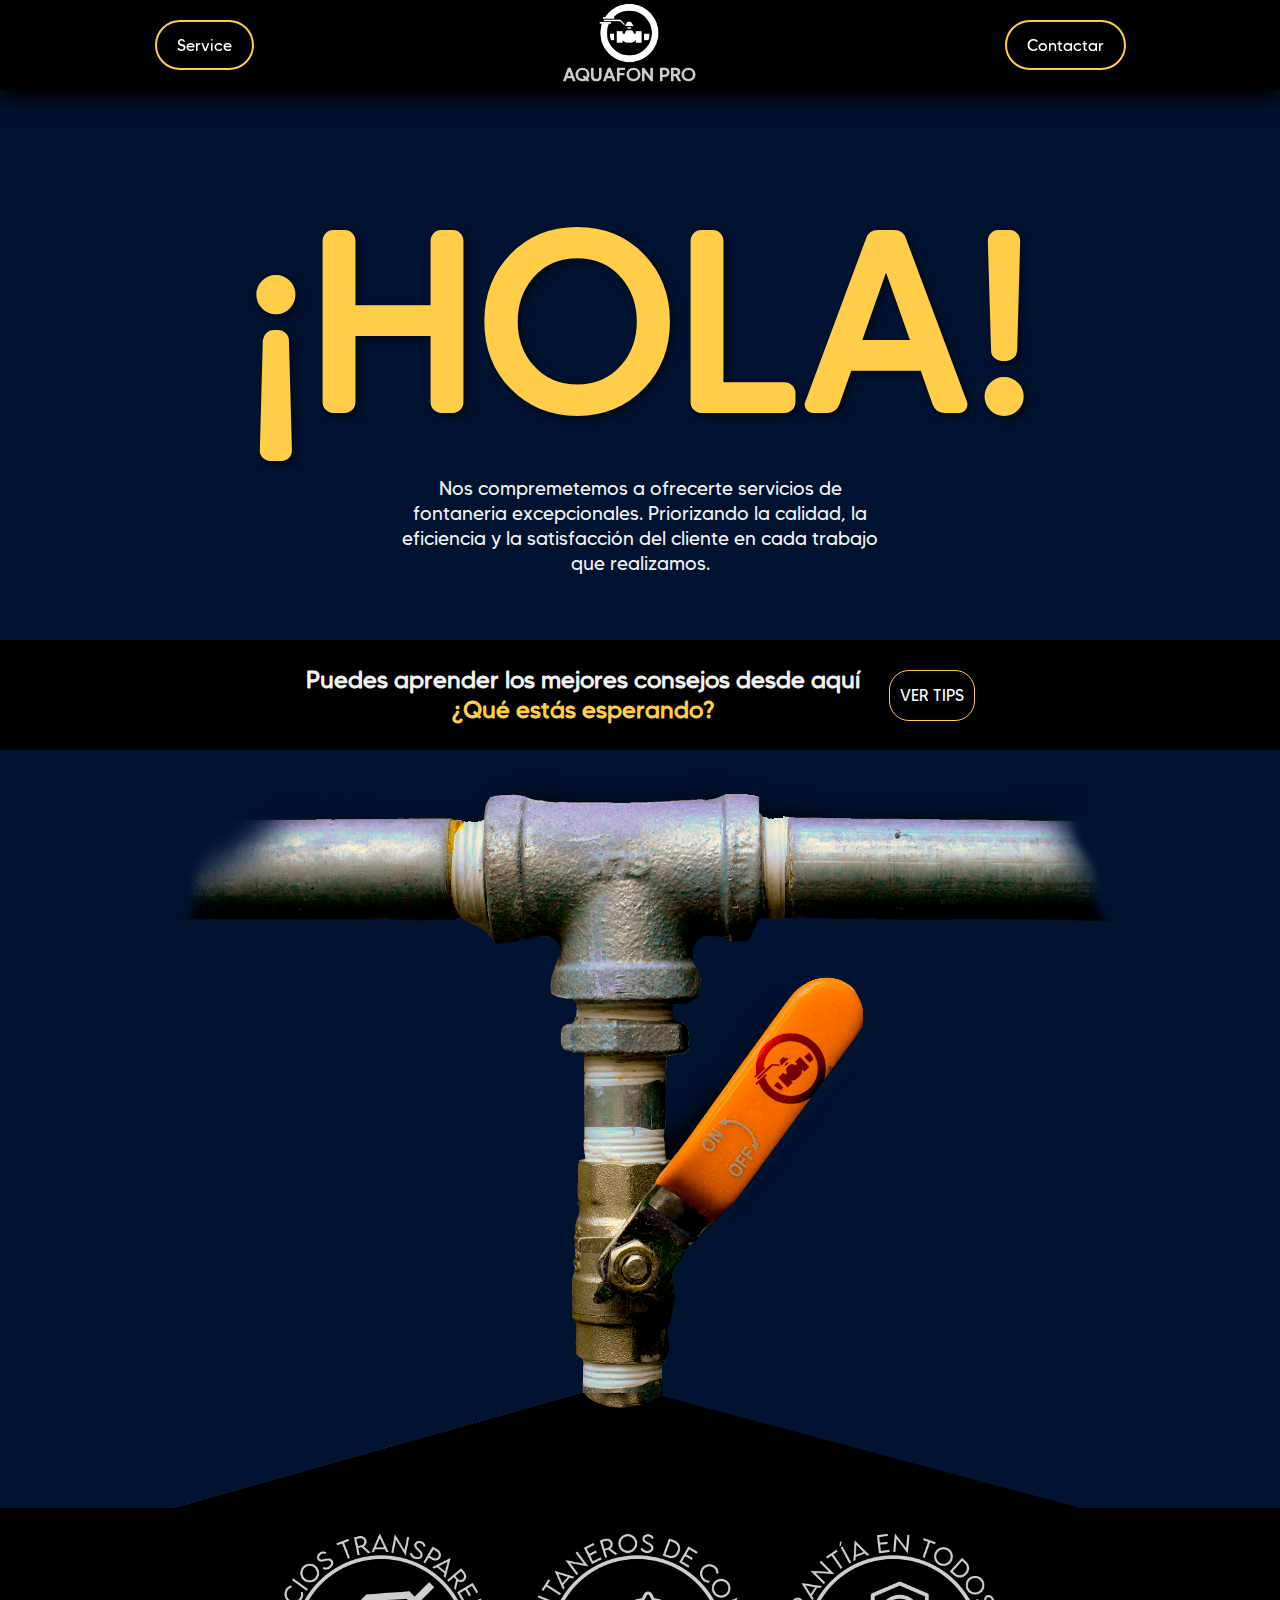
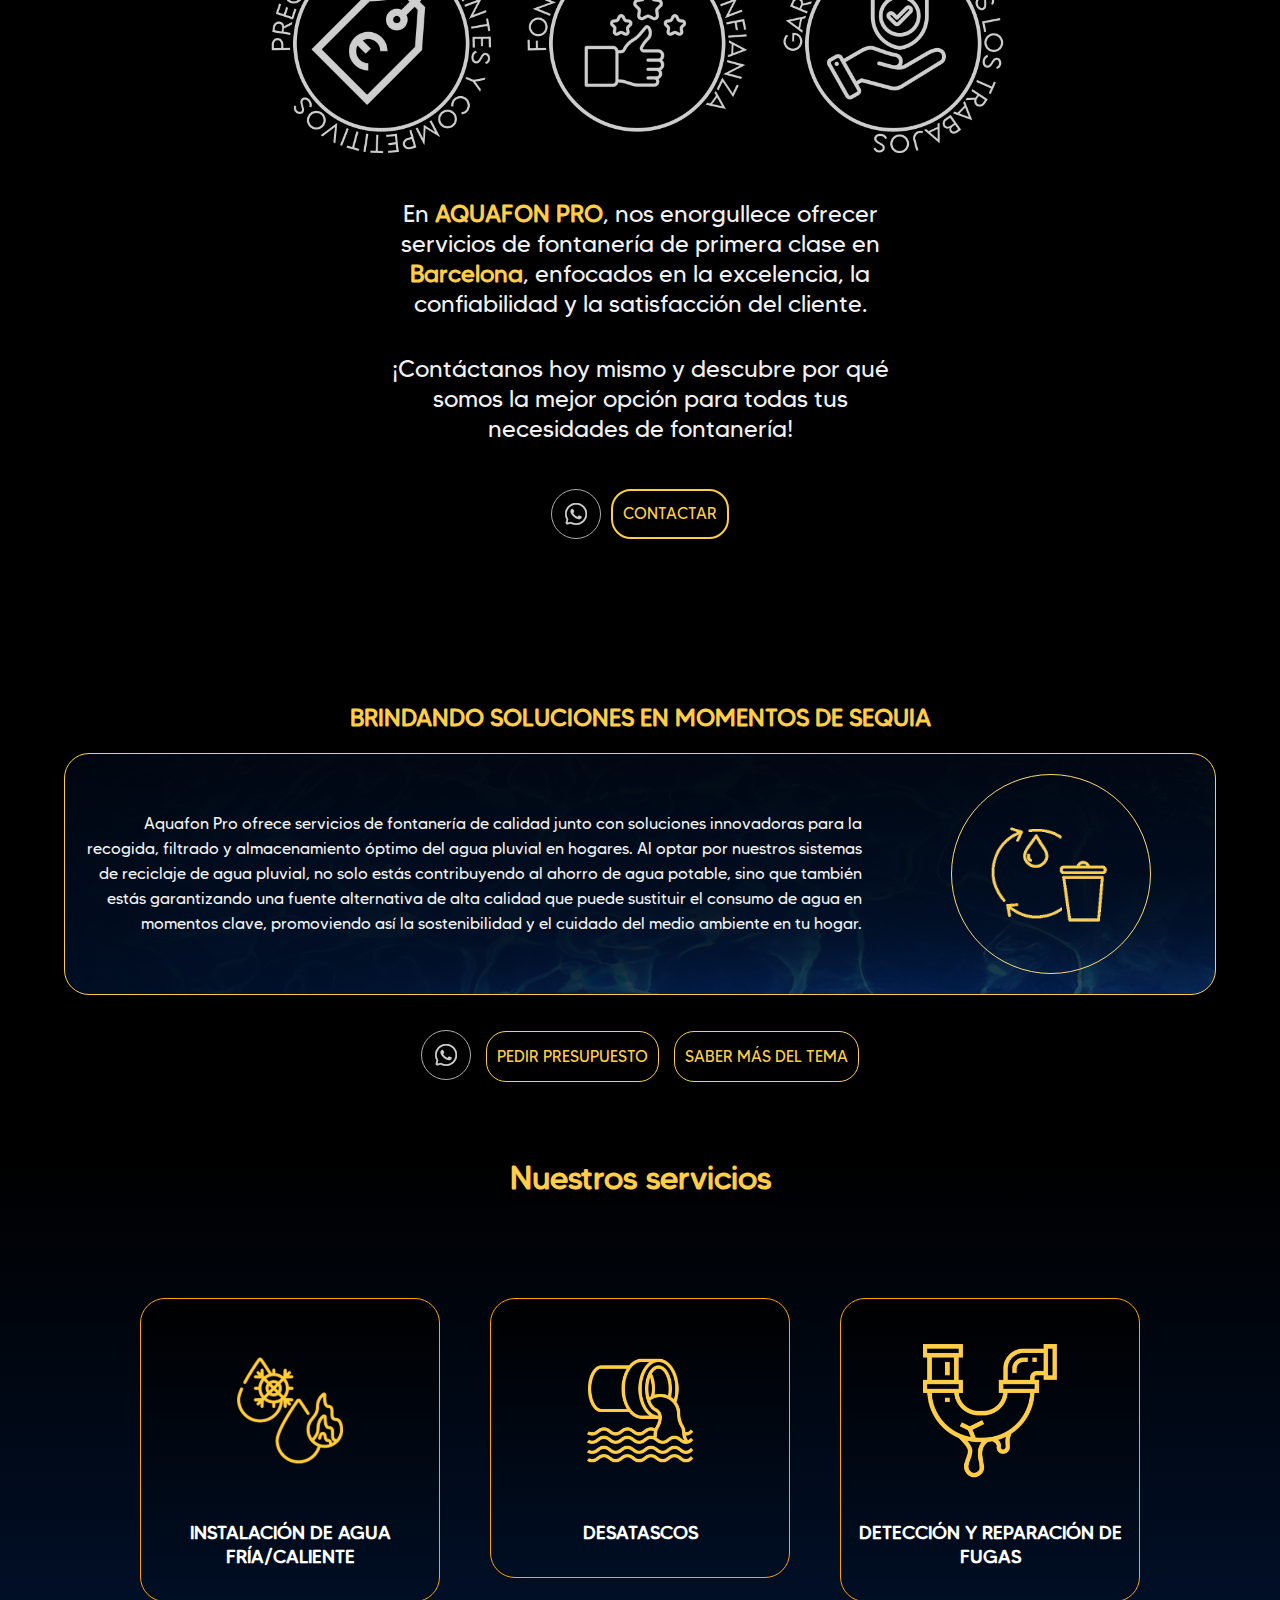
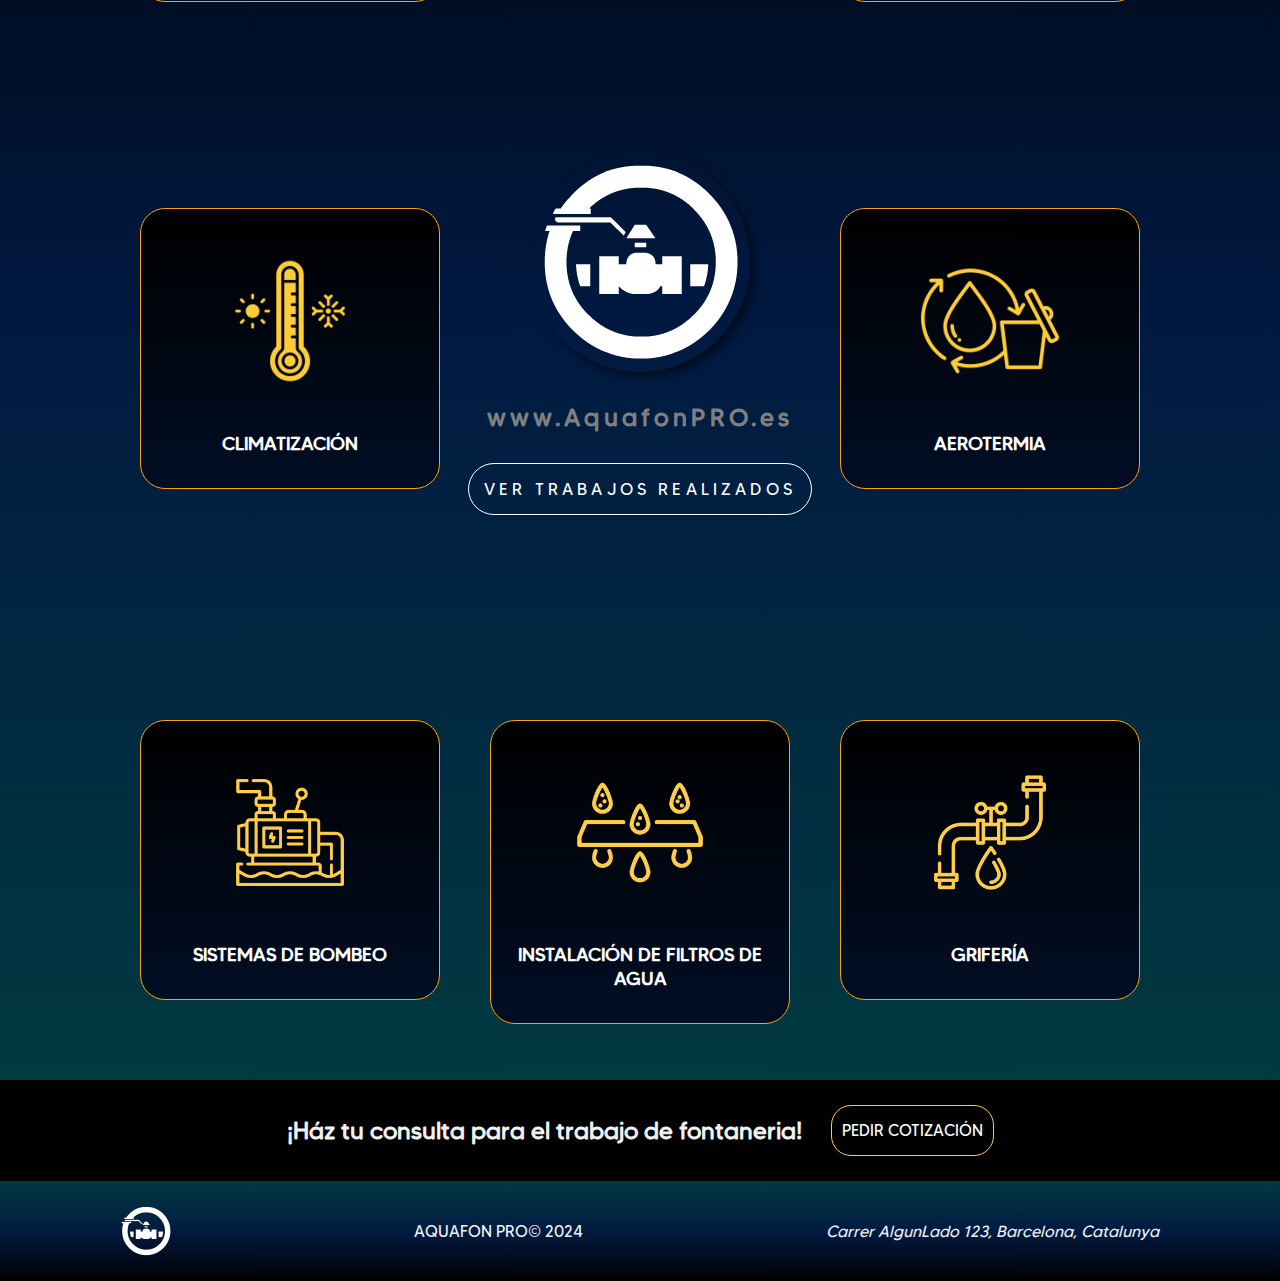
<file: index.html>
<!DOCTYPE html>
<html lang="es">
<head>
    <!--Aqui van los metadatos de posicionamiento de palabras claves para la web [INVESTIGAR MAS ACERCA DE COMO FUNCIONA ESTA ETIQUETA]-->
    <meta name="keywords" content="fontaneria, trabajo con agua">
    <!--Aqui colocaremos una descripcion de 150 caracteres que es la que aparecera junto al navegador mostrando de que trata nuestro sitio-->
    <meta name="descripcion" content="En Aquafon PRO ofrecemos un servicio de fontaneria excepcional. Fontaneria para el hogar - Fontaneria Especializada - Problemas con Agua">
    <meta charset="UTF-8">
    <meta name="viewport" content="width=device-width, initial-scale=1.0">
    <meta content="author" name="Lucas Rocoiers">
    <!--Hoja de estilo CSS-->
    <link href="estilo.css" rel="stylesheet" type="text/css">
    <!--Icono miniautura de web-->
    <link rel="icon" href="imagenes/icon-mini-aquafonpro-fontaneria.png">
    <title>AquafonPRO - Home </title>
</head>
<body>
    <!--Encabezado de la web-->
    <header>
        <div id="menuPrincipial">
            <div class="menuIcon">
                <nav>
                  <ul>
                      <li> <a href="service.html">Service</a></li>
                  </ul>
                </nav>
              </div>
            <div class="menuIcon">
                <img src="imagenes/icon-[200px]-AquafonPRO-White.png" alt="Logo Aquafon PRO blanco PNG - Fontaneria" style="height: 60px; width: 60px;">
                <h3>AQUAFON PRO</h3>
            </div>
            <div class="menuIcon">
              <nav>
                <ul>
                    <li> <a href="https://api.whatsapp.com/send?phone=34623449895">Contactar</a></li>
                </ul>
              </nav>
            </div>
        </div>
    </header>
    <!--Portada principal-->
    <main>
        <div class="contenedor1-Hola">
            <h1>¡HOLA!</h1>
            <p>Nos compremetemos a ofrecerte servicios de fontaneria excepcionales. Priorizando la calidad, la eficiencia y la satisfacción del cliente en cada trabajo que realizamos.</p>
            <!--Importacion de imagen PNG de tuberia de fontanero. Estableciendo estilo responsive -->
        </div>
        <div class="botonDeConsejos">
            <div class="contactoForm">
                <div class="contenedorForm">
                    <h2>Puedes aprender los mejores consejos desde aquí <strong style="color: #ffcd48;"><br>¿Qué estás esperando?</strong></h2>
                    <button><a href="tipsPage.html" style="text-decoration: none;color: #ffffff;">VER TIPS</a></button>
                </div>
            </div>
        </div>
    </main>
    <!--IMGEN DE CAÑO DE FONTANERIA-->
    <img src="imagenes/img-fontaneria-cañoDeAgua-AquafonPRO[1920x1955].png" alt="Tuberia de agua, fontaneria. Llave de paso Aquafon PRO - PNG" style="max-width: 100%; height: auto; display: block; margin: 0 auto;" class="imgTuberia">
  
    <!--CALIDAD DE SERVICIOS-->
    <div class="contenedor2-CalidadServicio">
        <div class="imagenesdeServicio">
            <img src="imagenes/icon- Servicio - PreciosTRansparentes.png" alt="Imagen de calidad de servicio, precios transparentes en trabajo de fontaneria" class="imagenCalidad"> 
            <img src="imagenes/icon-Servicio - Fontaneros de confianza.png" alt="Imagen de calidad de servicio, fontanero de confianza. "class="imagenCalida">
            <img src="imagenes/icon-Servicio - Garantia en todos los trabajos.png" alt="Imagen de garantia en todos los trabajos de fontaneria."class="imagenCalidad">
        </div>
        <p class="texto-sticky">En <strong style="color:#ffcd48;">AQUAFON PRO</strong>, nos enorgullece ofrecer servicios de fontanería de primera clase en  <strong style="color:#ffcd48;">Barcelona</strong>, enfocados en la excelencia, la confiabilidad y la satisfacción del cliente.</p>
        <p class="texto-sticky">¡Contáctanos hoy mismo y descubre por qué somos la mejor opción para todas tus necesidades de fontanería!</p>
        <div class="box-botonWhatsapp">
            <a href="https://api.whatsapp.com/send?phone=34623449895"> <img class="boton" src="imagenes/Icon-Whatsapp.png" alt="whatsapp icono"></a>
            <a href="https://api.whatsapp.com/send?phone=34623449895"><button class="boton">CONTACTAR</button></a>
        </div>    
    </div>
    <!--CATEGORIAS DE SERVICIOS-->
<section>
    <div class="contenedorAguasPluvial">
        <h2>BRINDANDO SOLUCIONES EN MOMENTOS DE SEQUIA</h2>
        <div class="descripcionServiceAguasPluvial">
            <p>Aquafon Pro ofrece servicios de fontanería de calidad junto con soluciones innovadoras para la recogida, filtrado y almacenamiento óptimo del agua pluvial en hogares. Al optar por nuestros sistemas de reciclaje de agua pluvial, no solo estás contribuyendo al ahorro de agua potable, sino que también estás garantizando una fuente alternativa de alta calidad que puede sustituir el consumo de agua en momentos clave, promoviendo así la sostenibilidad y el cuidado del medio ambiente en tu hogar.</p>
            <img src="/imagenes/[GIF]-CubetaFluvialReciclaje.gif" alt="imagen en movimiento de servicio de aguas pluviales" class="imgAguaPluvial">
        </div>    
        <div class="contenBotonAguasPluvial">
             <a href="#"><img src="/imagenes/Icon-Whatsapp.png" alt="icono de whatsapp"></a>
             <button>PEDIR PRESUPUESTO</button>
             <a href="#"><button>SABER MÁS DEL TEMA</button></a>
        </div>
    </div>    
</section>

<section class="section-service">
    <h1 class="titulo-Service">Nuestros servicios</h1>
    <div class="container">
        <!--CARTA 1-->
        <div class="card">
            <div class="box box1">
                <div class="content">
                    <img src="imagenes/icon-frio y calor.png" alt="INSTALACIÓN DE AGUA FRÍA/CALIENTE">
                    <h3>INSTALACIÓN DE AGUA FRÍA/CALIENTE</h3>
                </div>
            </div> 
             <div class="box box2">
                <div class="content">
                    
                    <p>+ Cambio de termos eléctricos.<br>
                       + Cambio de grifos.<br>
                       + Cambio y reparación de cisternas.<br></p>
                    <a href="service.html">+ INFO</a>
                </div>
            </div>            
        </div>
        <!--CARTA 2-->
        <div class="card">
            <div class="box box1">
                <div class="content">
                    <img src="imagenes/icon-Desatascos de agua.png" alt="DESATASCOS">
                    <h3>DESATASCOS</h3>
                </div>
            </div> 
             <div class="box box2">
                <div class="content">
                    <p>+ Desatasco de fregaderos y tuberías</p>
                    <a href="service.html">+ INFO</a>
                </div>
            </div>            
        </div>
        <!--CARTA 3-->
        <div class="card">
            <div class="box box1">
                <div class="content">
                    <img src="imagenes/icon-Deteccion de fugas.png" alt="DETECCION DE FUGAS">
                    <h3>DETECCIÓN Y REPARACIÓN DE FUGAS</h3>
                </div>
            </div> 
             <div class="box box2">
                <div class="content">
                    
                    <p>+ Reparación de fugas de agua</p>
                    <a href="service.html">+ INFO</a>
                </div>
            </div>            
        </div>        
        </div>
    </div>
    <div class="container">
    <!--CARTA 4-->
    <div class="card">
        <div class="box box1">
            <div class="content">
                <img src="imagenes/icon - climatizacion.png" alt="CLIMATIZACIÓN">
                <h3>CLIMATIZACIÓN</h3>
            </div>
        </div> 
         <div class="box box2">
            <div class="content">
                
                <p> + Reparación de calderas.<br>
                    + Reparación de sistemas de aire acondicionado.<br>
                    + Instalación de sistemas de calefacción.<br></p>
                    <a href="service.html">+ INFO</a>
            </div>
        </div>            
    </div>
     <!--CARTA CON LOGOTIPO-->
     <div class="card-LOGO">
        <img src="imagenes/icon-[200px]-AquafonPRO-White.png" alt="Logo e icono de AquafonPRO White">
        <H3 style="color: grey;">www.AquafonPRO.es</H3>
        <a href="trabajos.html">VER TRABAJOS REALIZADOS</a>
    </div>
    <!--CARTA 5-->
    <div class="card">
        <div class="box box1">
            <div class="content">
                <img src="imagenes/icon- aguas-residuales.png" alt="AEROTERMIA">
                <h3>AEROTERMIA </h3>
            </div>
        </div> 
         <div class="box box2">
            <div class="content">
                
                <p>+ Instalación de sistemas de tratamiento de aguas residuales</p>
                <a href="service.html">+ INFO</a>
            </div>
        </div>            
    </div>
    
    
    </div>
    <div class="container">
    <!--CARTA 6-->
    <div class="card">
        <div class="box box1">
            <div class="content">
                <img src="imagenes/icon-Sistemadebombeo.png" alt="SISTEMAS DE BOMBEO">
                <h3>SISTEMAS DE BOMBEO</h3>
            </div>
        </div> 
         <div class="box box2">
            <div class="content">
                
                <p>+ Reparación de sistemas de bombeo</p>
                <a href="#">+ INFO</a>
                
            </div>
        </div>            
    </div>
    <!--CARTA 7-->
    <div class="card">
        <div class="box box1">
            <div class="content">
                <img src="imagenes/icon.-Filtracion de agua.png" alt="INSTALACIÓN DE FILTROS DE AGUA">
                <h3>INSTALACIÓN DE FILTROS DE AGUA</h3>
            </div>
        </div> 
         <div class="box box2">
            <div class="content">                
                <p> + Instalación de sistemas de filtración de agua.<br></p>
                <a href="service.html">+ INFO</a>
            </div>
        </div>            
    </div>   
    <!--CARTA 8-->
    <div class="card">
        <div class="box box1">
            <div class="content">
                <img src="imagenes/icon-Griferia-AquafonPRO.png" alt="GRIFERÍA">
                <h3>GRIFERÍA </h3>
            </div>
        </div> 
         <div class="box box2">
            <div class="content">
                
                <p>+ Cambio de grifos</p>
                <a href="service.html">+ INFO</a>
            </div>
        </div>            
    </div>
    
    
    </div>
</section>
</div>
        
</div>


<div class="contactoForm">
    <div class="contenedorForm">
        <h2>¡Ház tu consulta para el trabajo de fontaneria!</h2>
        <button>PEDIR COTIZACIÓN</button>
    </div>
</div>

<!--MAPA OCULTO
<section class="ubicacionEmpresa">
    <div class="tittleBoxUbi">
        <img src="imagenes/icon-mapa-ubi.png" style="width: 90px;height: 90px;" alt="Ubicacion de mapa de AquafonPro, Fontaneria">
        <h1>Esperamos tu visita</h1>
    </div>
    <div class="boxUbicacion">
        <h2>BARCELONA</h2>
        <div class="boxMap">
            <iframe src="https://www.google.com/maps/embed?pb=!1m18!1m12!1m3!1d3558.6067356977946!2d2.185961191873207!3d41.408408294056464!2m3!1f0!2f0!3f0!3m2!1i1024!2i768!4f13.1!3m3!1m2!1s0x12a4a389a7aa97e1%3A0xd1bf611f30fbb6d!2sServicasa%20Integral!5e0!3m2!1ses-419!2ses!4v1711280288650!5m2!1ses-419!2ses" width="1000" height="300" style="border:0;" allowfullscreen="" loading="lazy" referrerpolicy="no-referrer-when-downgrade"></iframe>
        </div>
    </div>
</section>
-->
<!--PIE DE PAGINA -->
    <footer>
        <img src="imagenes/icon-[200px]-AquafonPRO-White.png" alt="">
        <p> AQUAFON PRO&copy; <time datetime="2024">2024</time></p>
        <address>Carrer AlgunLado 123, Barcelona, Catalunya</address>
    </footer>
</body>
</html>
</file>
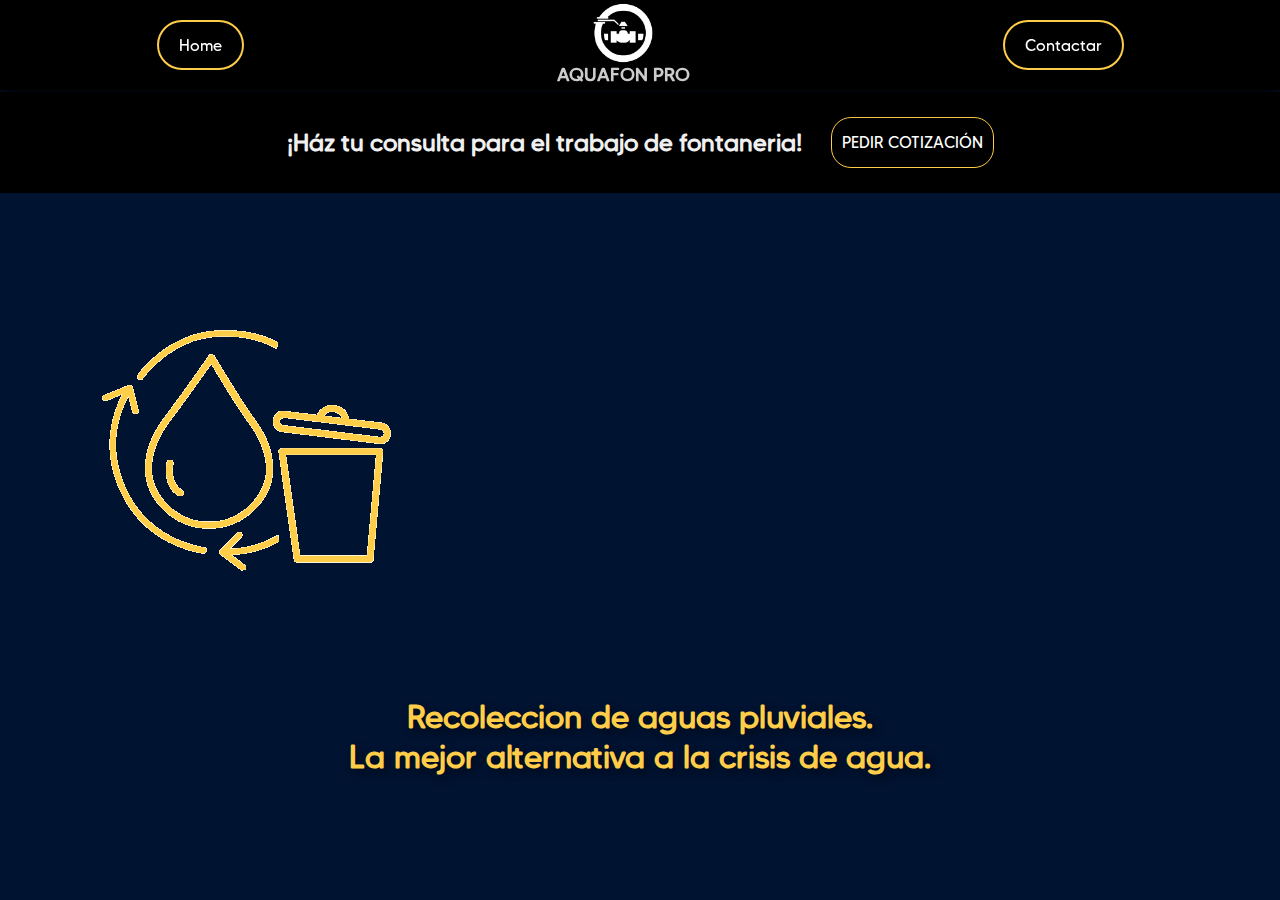
<file: aguasPluviales.html>
<!DOCTYPE html>
<html lang="es">
    <head>
        <!--Aqui van los metadatos de posicionamiento de palabras claves para la web [INVESTIGAR MAS ACERCA DE COMO FUNCIONA ESTA ETIQUETA]-->
        <meta name="keywords" content="fontaneria, trabajo con agua">
        <!--Aqui colocaremos una descripcion de 150 caracteres que es la que aparecera junto al navegador mostrando de que trata nuestro sitio-->
        <meta name="descripcion" content="En Aquafon PRO ofrecemos un servicio de fontaneria excepcional. Fontaneria para el hogar - Fontaneria Especializada - Problemas con Agua">
        <meta charset="UTF-8">
        <meta name="viewport" content="width=device-width, initial-scale=1.0">
        <meta content="author" name="Lucas Rocoiers">
        <!--Hoja de estilo CSS-->
        <link href="estilo.css" rel="stylesheet" type="text/css">
        <!--Icono miniautura de web-->
        <link rel="icon" href="imagenes/icon-mini-aquafonpro-fontaneria.png">
    <title>AQUAFONPRO - Service - Trabajos</title>
</head>
<body>
    
    <!--Encabezado de la web-->
    <header>
        <div id="menuPrincipial">
                <div class="menuIcon">
                     <nav>
                        <ul>
                            <li> <a href="index.html">Home</a></li>
                        </ul>
                  
                    </nav>
                </div>
                <div class="menuIcon">
                    <img src="imagenes/icon-[200px]-AquafonPRO-White.png" alt="Logo Aquafon PRO blanco PNG - Fontaneria" style="height: 60px; width: 60px;">
                    <h3>AQUAFON PRO</h3>
                 </div>
                <div class="menuIcon">
                    <nav>
                        <ul>
                         <li> <a href="https://api.whatsapp.com/send?phone=34623449895">Contactar</a></li>
                        </ul>
                    </nav>
                </div>
        </div>
    </header>
    <div class="espacioDeHeader"></div>
    <div class="contactoForm">
        <div class="contenedorForm">
            <h2>¡Ház tu consulta para el trabajo de fontaneria!</h2>
            <button>PEDIR COTIZACIÓN</button>
        </div>
    </div>

    <div class="sectionAguasPluvial">
        <img src="/imagenes/[GIF]-CubetaFluvialReciclaje.gif" alt="Imagen de recoleccion de aguas pluviales">
        <h1 style="font-size: 2em;">Recoleccion de aguas pluviales. <br> <strong>La mejor alternativa a la crisis de agua.</strong></h1>
    </div>

 


</body>
</html>
</file>
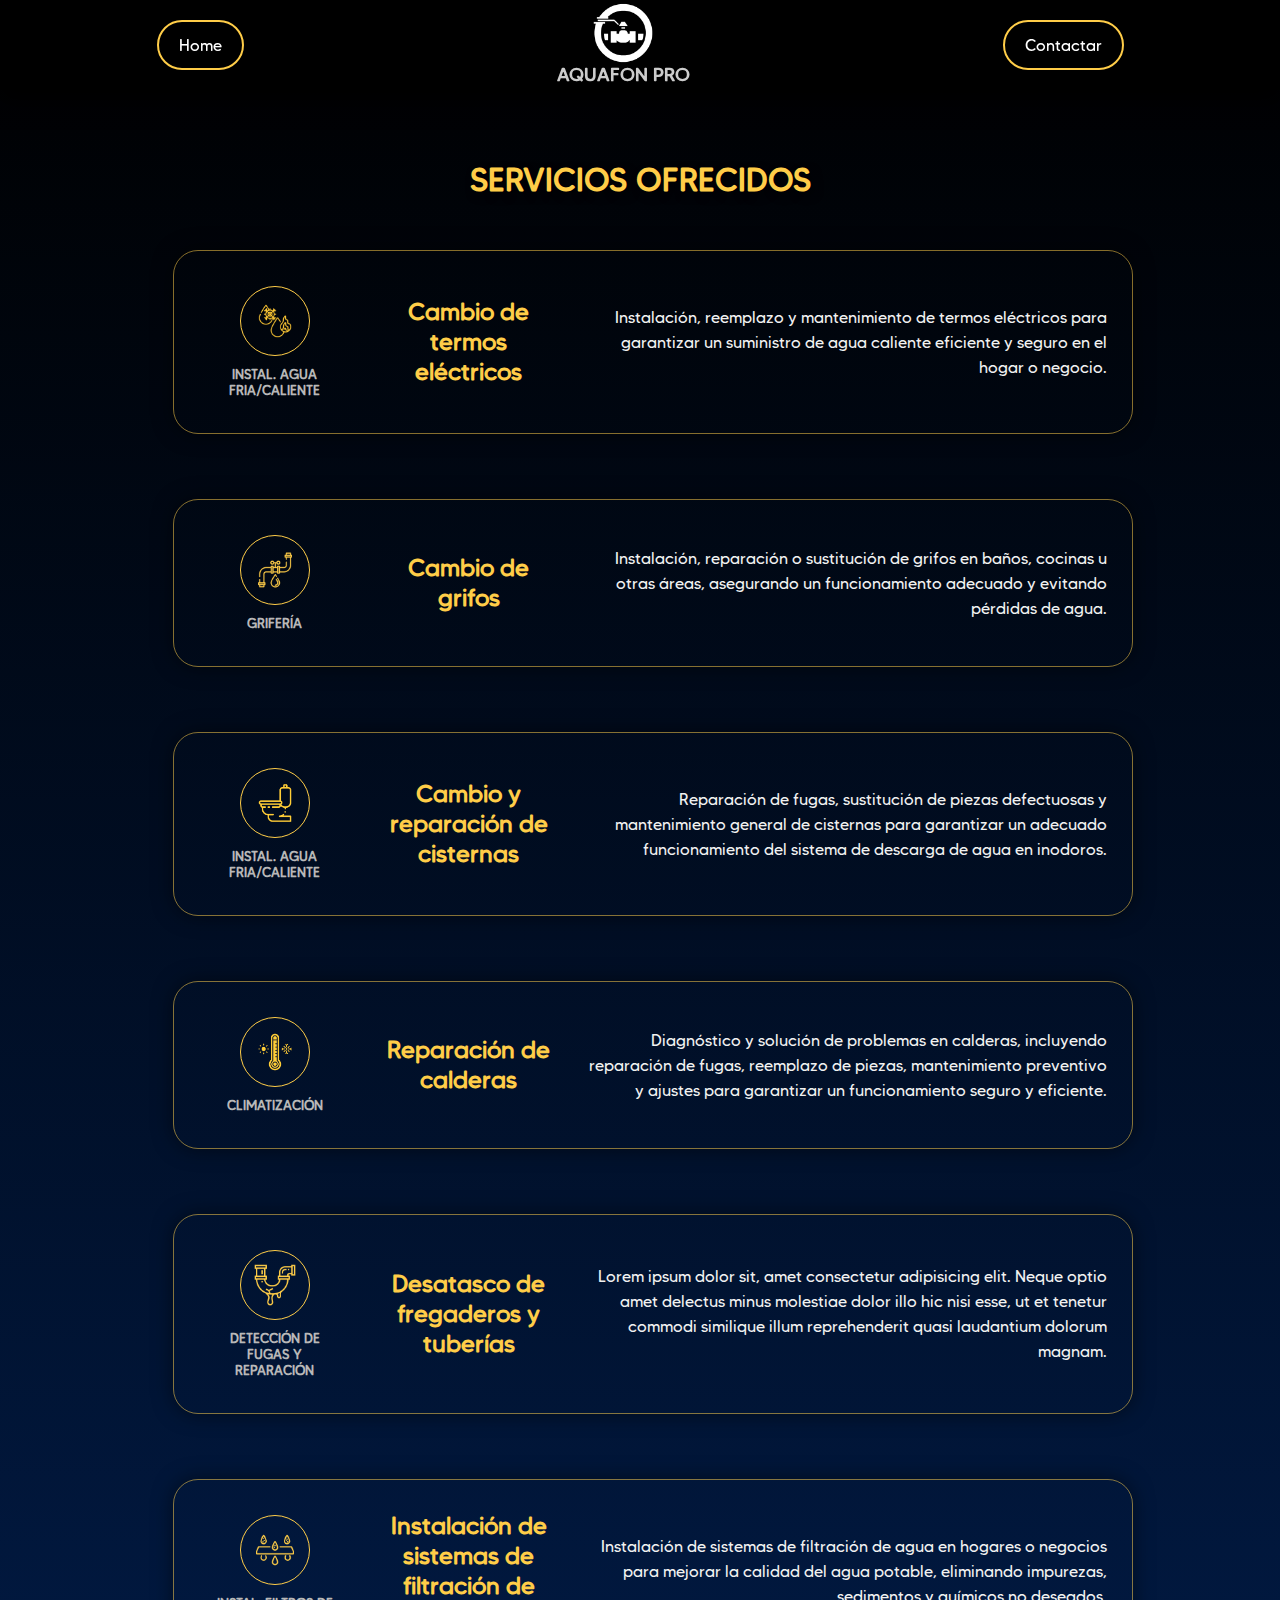
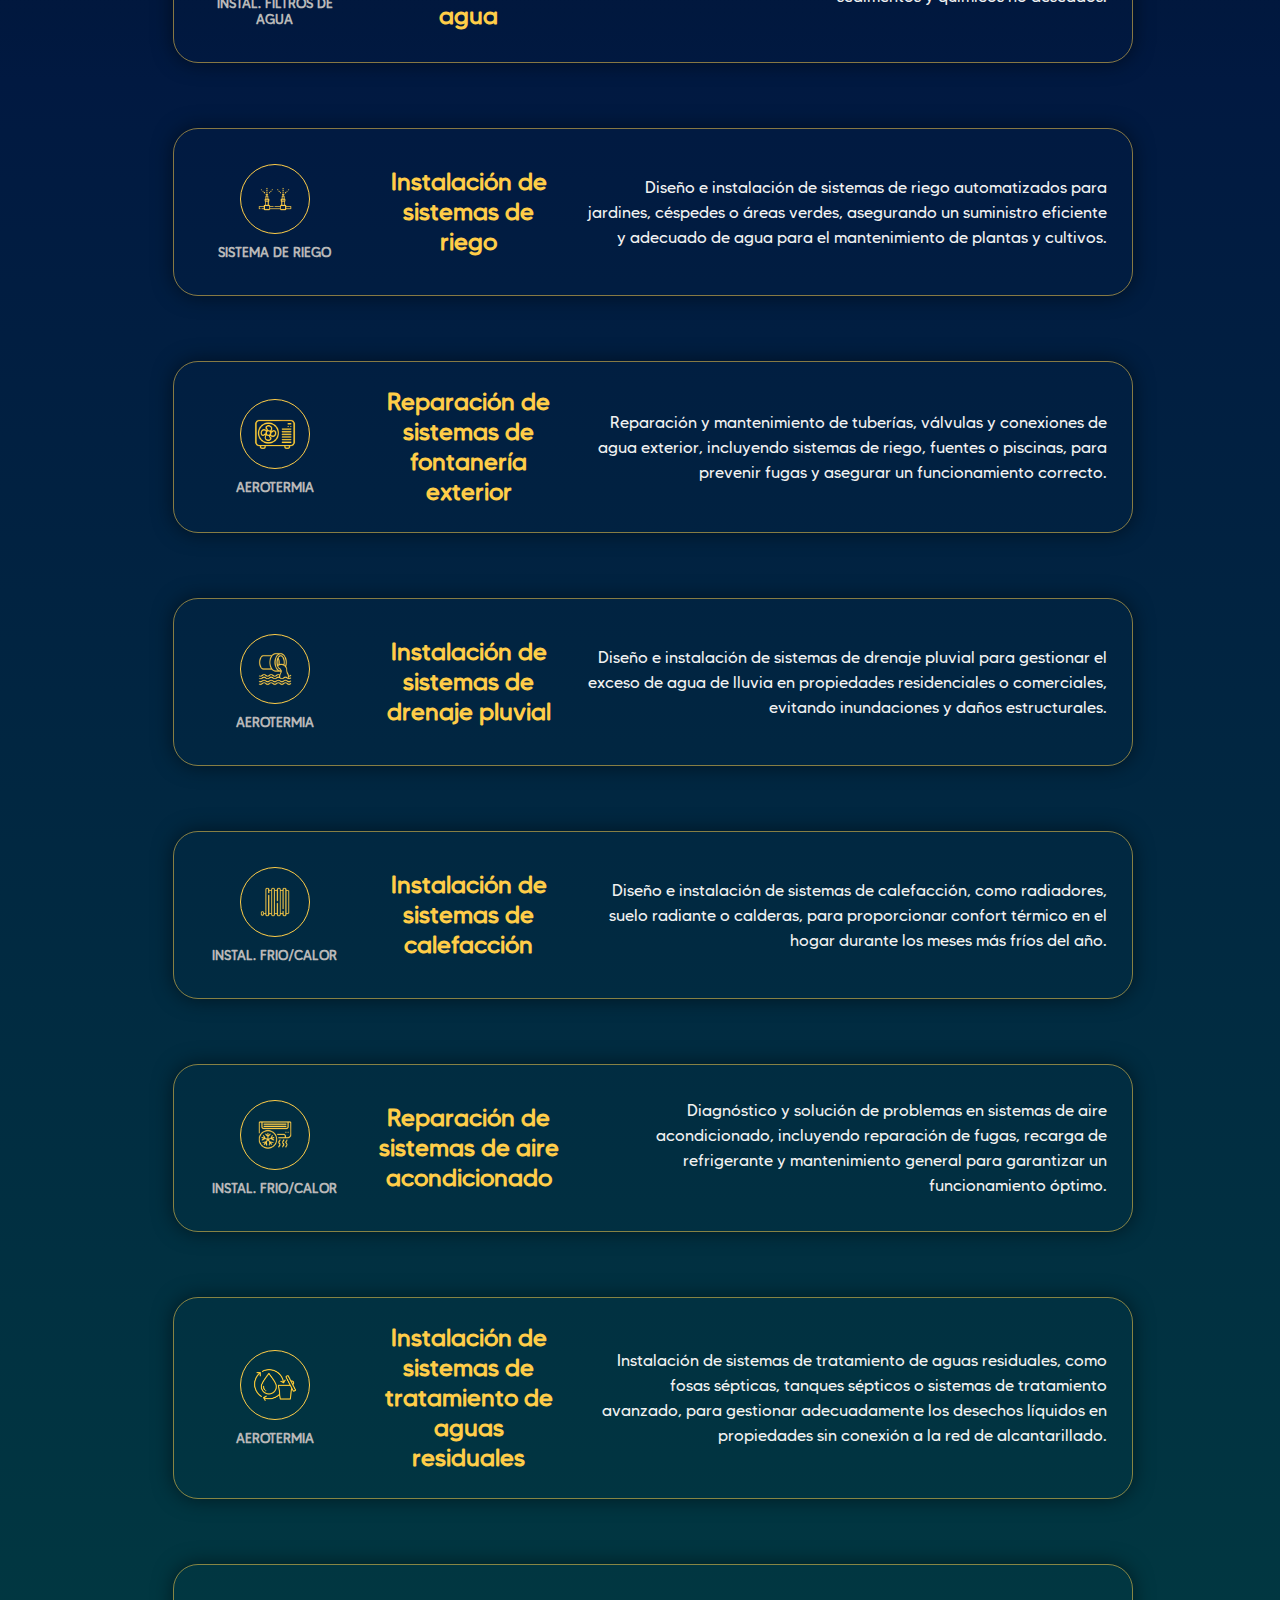
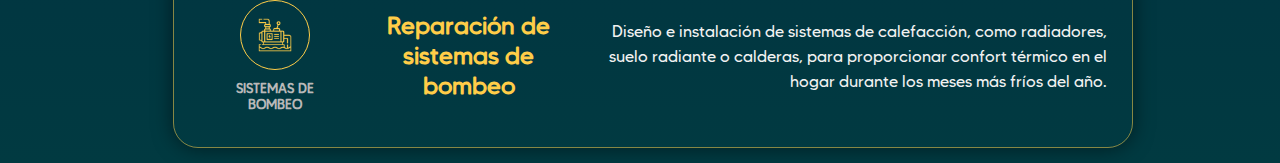
<file: service.html>
<!DOCTYPE html>
<html lang="es">
<head>
    <!--Aqui van los metadatos de posicionamiento de palabras claves para la web [INVESTIGAR MAS ACERCA DE COMO FUNCIONA ESTA ETIQUETA]-->
    <meta name="keywords" content="fontaneria, trabajo con agua">
    <!--Aqui colocaremos una descripcion de 150 caracteres que es la que aparecera junto al navegador mostrando de que trata nuestro sitio-->
    <meta name="descripcion" content="En Aquafon PRO ofrecemos un servicio de fontaneria excepcional. Fontaneria para el hogar - Fontaneria Especializada - Problemas con Agua">
    <meta charset="UTF-8">
    <meta name="viewport" content="width=device-width, initial-scale=1.0">
    <meta content="author" name="Lucas Rocoiers">
    <!--Hoja de estilo CSS-->
    <link href="estilo.css" rel="stylesheet" type="text/css">
    <!--Icono miniautura de web-->
    <link rel="icon" href="imagenes/icon-mini-aquafonpro-fontaneria.png">
    <meta charset="UTF-8">
    <meta name="viewport" content="width=device-width, initial-scale=1.0">
    <title>Servicios de AquafonPRO</title>
</head>
<body>
    <header>
        <div id="menuPrincipial">
            <div class="menuIcon">
                <nav>
                  <ul>
                      <li> <a href="index.html">Home</a></li>
                  </ul>
                </nav>
              </div>
            <div class="menuIcon">
                <img src="imagenes/icon-[200px]-AquafonPRO-White.png" alt="Logo Aquafon PRO blanco PNG - Fontaneria" style="height: 60px; width: 60px;">
                <h3>AQUAFON PRO</h3>
            </div>
            <div class="menuIcon">
              <nav>
                <ul>
                    <li> <a href="https://api.whatsapp.com/send?phone=34623449895">Contactar</a></li>
                </ul>
              </nav>
            </div>
        </div>
    </header>
    <section>
        <h1><br><br><br><br>SERVICIOS OFRECIDOS</h1>
        <div class="box-service">
            <div class="category-item">
                <img src="imagenes/icon-frio y calor.png" alt="" class="img-category">
                <h3>INSTAL. AGUA FRIA/CALIENTE</h3>
            </div>  
            <h2>Cambio de termos eléctricos</h2>
            <p>Instalación, reemplazo y mantenimiento de termos eléctricos para garantizar un suministro de agua caliente eficiente y seguro en el hogar o negocio.</p>
       </div>
       <div class="box-service">
                <div class="category-item">
                    <img src="imagenes/icon-Griferia-AquafonPRO.png" alt="" class="img-category">
                    <h3>GRIFERÍA</h3>
                </div>        
            <h2>Cambio de grifos</h2>
            <p>Instalación, reparación o sustitución de grifos en baños, cocinas u otras áreas, asegurando un funcionamiento adecuado y evitando pérdidas de agua.</p>
        </div>
   <div class="box-service">
    <div class="category-item">
        <img src="imagenes/icon-cisterna inodoro.png" alt="Reparacion de cisterna , fontaneria" class="img-category">
        <h3>INSTAL. AGUA FRIA/CALIENTE</h3>
    </div> 
    <h2>Cambio y reparación de cisternas</h2>
    <p>Reparación de fugas, sustitución de piezas defectuosas y mantenimiento general de cisternas para garantizar un adecuado funcionamiento del sistema de descarga de agua en inodoros.</p>
</div>
<div class="box-service">
    <div class="category-item">
        <img src="imagenes/icon - climatizacion.png" alt="climatizacion , fontaneria" class="img-category">
        <h3>CLIMATIZACIÓN</h3>
    </div> 
    <h2>Reparación de calderas</h2>
    <p>Diagnóstico y solución de problemas en calderas, incluyendo reparación de fugas, reemplazo de piezas, mantenimiento preventivo y ajustes para garantizar un funcionamiento seguro y eficiente.</p>
</div>
<div class="box-service">
    <div class="category-item">
        <img src="imagenes/icon-Deteccion de fugas.png" alt="Deteccion de fugas , fontaneria" class="img-category">
        <h3>DETECCIÓN DE FUGAS Y REPARACIÓN</h3>
    </div> 
    <h2>Desatasco de fregaderos y tuberías</h2>
    <p>Lorem ipsum dolor sit, amet consectetur adipisicing elit. Neque optio amet delectus minus molestiae dolor illo hic nisi esse, ut et tenetur commodi similique illum reprehenderit quasi laudantium dolorum magnam.</p>
</div>
<div class="box-service">
    <div class="category-item">
        <img src="imagenes/icon.-Filtracion de agua.png" alt="Instalacion de filtros de agua , fontaneria" class="img-category">
        <h3>INSTAL. FILTROS DE AGUA</h3>
    </div> 
    <h2>Instalación de sistemas de filtración de agua</h2>
    <p>Instalación de sistemas de filtración de agua en hogares o negocios para mejorar la calidad del agua potable, eliminando impurezas, sedimentos y químicos no deseados.</p>
</div>
<div class="box-service">
    <div class="category-item">
        <img src="imagenes/SistemaRiego.png" alt="Sistema de riego , fontaneria" class="img-category">
        <h3>SISTEMA DE RIEGO</h3>
    </div> 
    <h2>Instalación de sistemas de riego</h2>
    <p>Diseño e instalación de sistemas de riego automatizados para jardines, céspedes o áreas verdes, asegurando un suministro eficiente y adecuado de agua para el mantenimiento de plantas y cultivos.</p>
</div>
<div class="box-service">
    <div class="category-item">
        <img src="imagenes/icon-Aerotermia.png" alt="Aerotermia , fontaneria" class="img-category">
        <h3>AEROTERMIA</h3>
    </div>
    <h2>Reparación de sistemas de fontanería exterior</h2>
    <p>Reparación y mantenimiento de tuberías, válvulas y conexiones de agua exterior, incluyendo sistemas de riego, fuentes o piscinas, para prevenir fugas y asegurar un funcionamiento correcto.</p>
</div>
<div class="box-service">
    <div class="category-item">
        <img src="imagenes/icon-Desatascos de agua.png" alt="Instalación de sistemas de drenaje pluvial , fontaneria" class="img-category">
        <h3>AEROTERMIA</h3>
    </div>
    <h2>Instalación de sistemas de drenaje pluvial</h2>
    <p>Diseño e instalación de sistemas de drenaje pluvial para gestionar el exceso de agua de lluvia en propiedades residenciales o comerciales, evitando inundaciones y daños estructurales.</p>
</div>
<div class="box-service">
    <div class="category-item">
        <img src="imagenes/Calefaccion.png" alt="Instalación de sistemas de calefacción , fontaneria" class="img-category">
        <h3>INSTAL. FRIO/CALOR</h3>
    </div>
    <h2>Instalación de sistemas de calefacción</h2>
    <p>Diseño e instalación de sistemas de calefacción, como radiadores, suelo radiante o calderas, para proporcionar confort térmico en el hogar durante los meses más fríos del año.</p>
</div>
<div class="box-service">
    <div class="category-item">
        <img src="imagenes/AireAcondicionado.png" alt="Instalación y reparación de aire acondicionado , fontaneria" class="img-category">
        <h3>INSTAL. FRIO/CALOR</h3>
    </div>
    <h2>Reparación de sistemas de aire acondicionado</h2>
    <p>Diagnóstico y solución de problemas en sistemas de aire acondicionado, incluyendo reparación de fugas, recarga de refrigerante y mantenimiento general para garantizar un funcionamiento óptimo.</p>
</div>
<div class="box-service">
    <div class="category-item">
        <img src="imagenes/icon- aguas-residuales.png" alt="Instalación de tratamiento de aguas residuales, fontaneria" class="img-category">
        <h3>AEROTERMIA</h3>
    </div>
    <h2>Instalación de sistemas de tratamiento de aguas residuales</h2>
    <p>Instalación de sistemas de tratamiento de aguas residuales, como fosas sépticas, tanques sépticos o sistemas de tratamiento avanzado, para gestionar adecuadamente los desechos líquidos en propiedades sin conexión a la red de alcantarillado.</p>
</div>
<div class="box-service">
    <div class="category-item">
        <img src="imagenes/icon-Sistemadebombeo.png" alt="Instalación/reparación de sistemas de bombeo , fontaneria" class="img-category">
        <h3>SISTEMAS DE BOMBEO</h3>
    </div>
    <h2>Reparación de sistemas de bombeo</h2>
    <p>Diseño e instalación de sistemas de calefacción, como radiadores, suelo radiante o calderas, para proporcionar confort térmico en el hogar durante los meses más fríos del año.</p>
</div>
       


    </section>
</body>
</html>
</file>
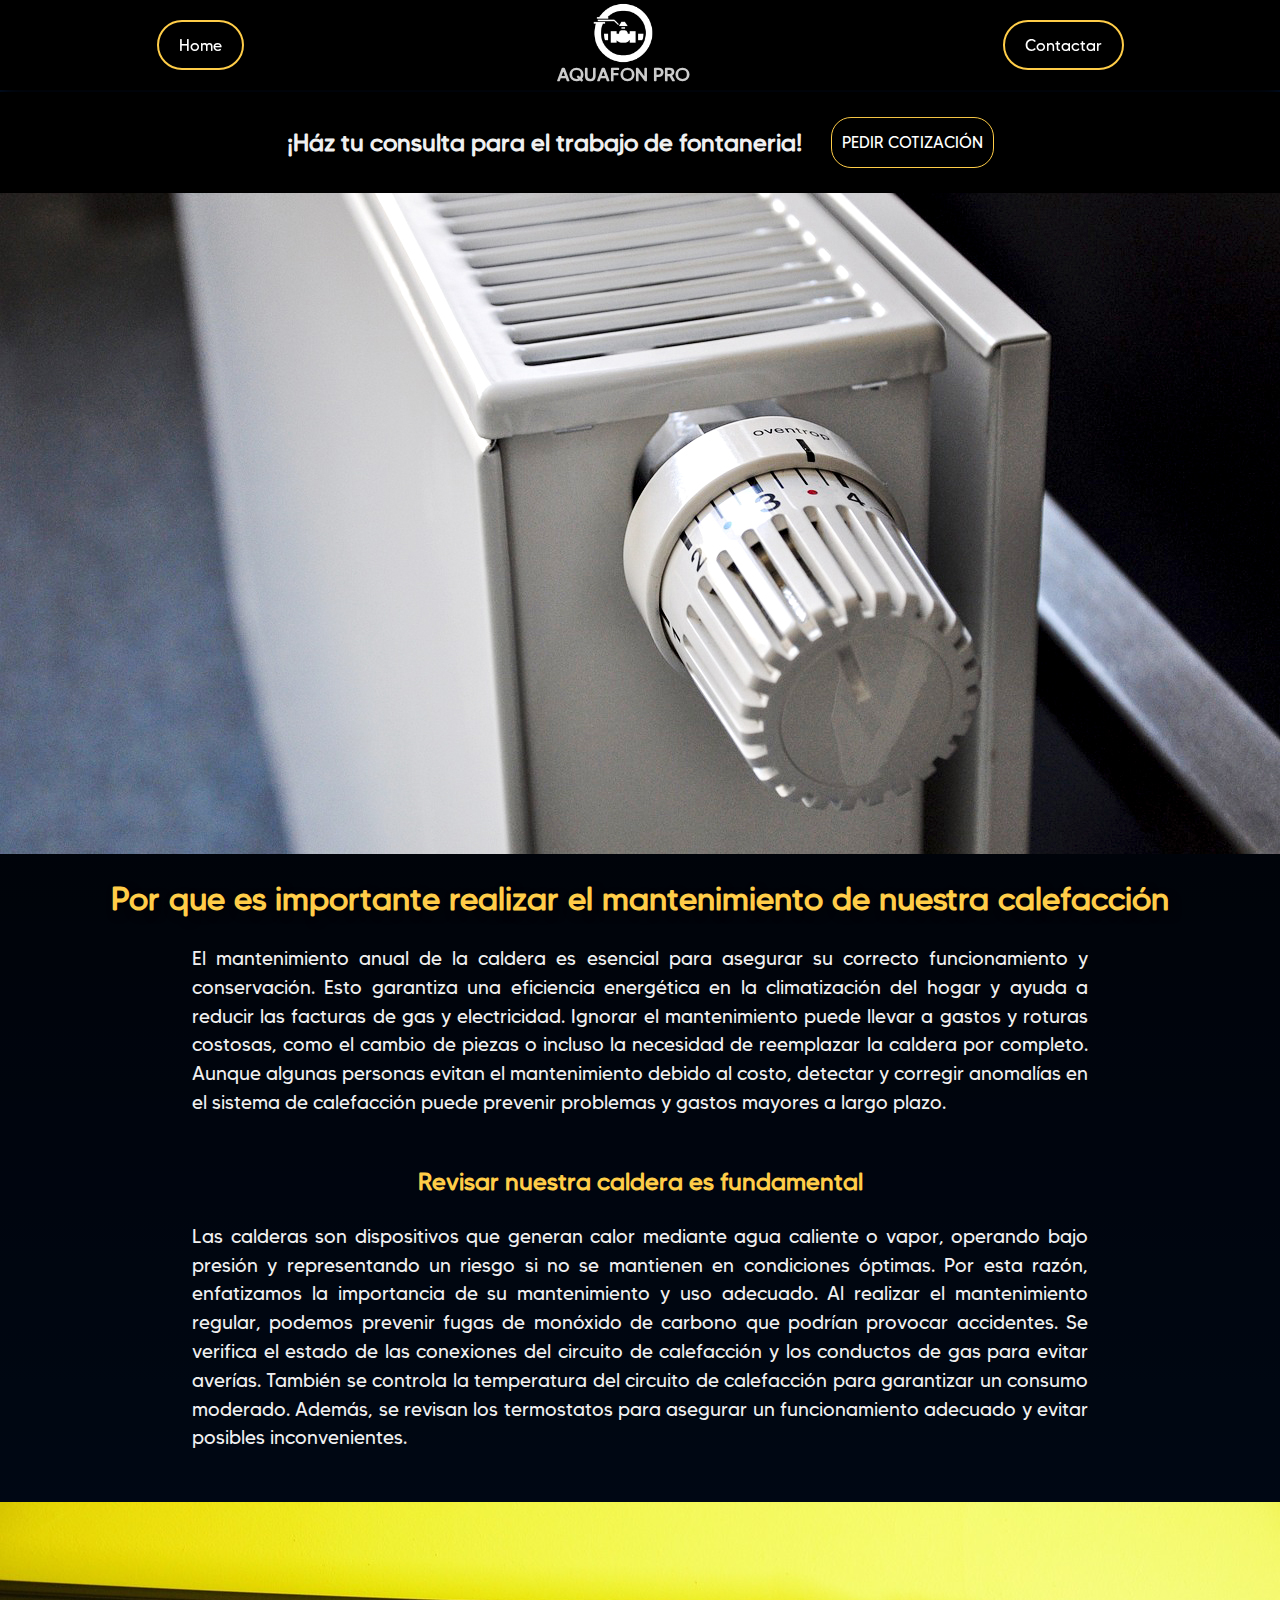
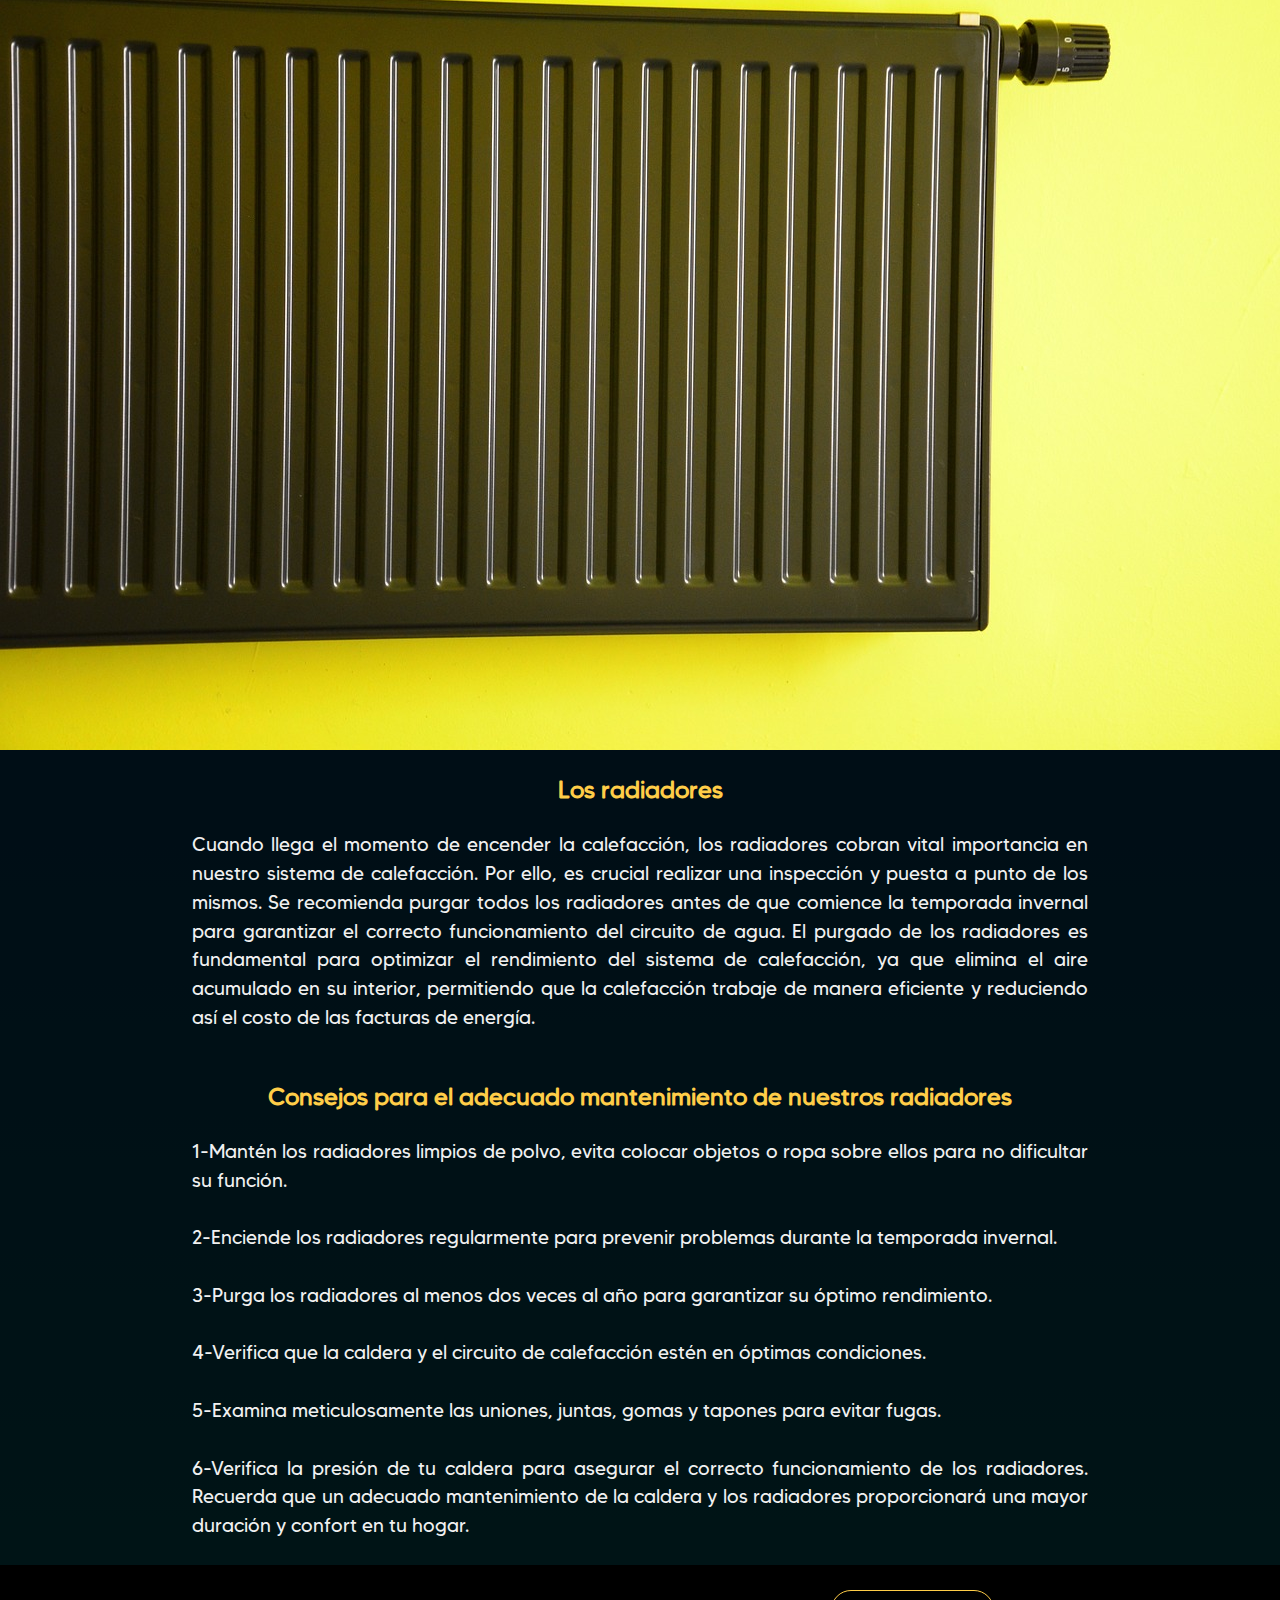
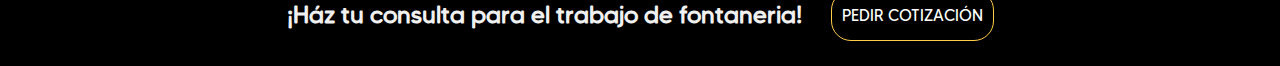
<file: tipsPage.html>
<!DOCTYPE html>
<html lang="es">
    <head>
        <!--Aqui van los metadatos de posicionamiento de palabras claves para la web [INVESTIGAR MAS ACERCA DE COMO FUNCIONA ESTA ETIQUETA]-->
        <meta name="keywords" content="fontaneria, trabajo con agua">
        <!--Aqui colocaremos una descripcion de 150 caracteres que es la que aparecera junto al navegador mostrando de que trata nuestro sitio-->
        <meta name="descripcion" content="En Aquafon PRO ofrecemos un servicio de fontaneria excepcional. Fontaneria para el hogar - Fontaneria Especializada - Problemas con Agua">
        <meta charset="UTF-8">
        <meta name="viewport" content="width=device-width, initial-scale=1.0">
        <meta content="author" name="Lucas Rocoiers">
        <!--Hoja de estilo CSS-->
        <link href="estilo.css" rel="stylesheet" type="text/css">
        <!--Icono miniautura de web-->
        <link rel="icon" href="imagenes/icon-mini-aquafonpro-fontaneria.png">
    <title>AQUAFONPRO - Service - Trabajos</title>
</head>
<body>
    
    <!--Encabezado de la web-->
    <header>
        <div id="menuPrincipial">
                <div class="menuIcon">
                     <nav>
                        <ul>
                            <li> <a href="index.html">Home</a></li>
                        </ul>
                  
                    </nav>
                </div>
                <div class="menuIcon">
                    <img src="imagenes/icon-[200px]-AquafonPRO-White.png" alt="Logo Aquafon PRO blanco PNG - Fontaneria" style="height: 60px; width: 60px;">
                    <h3>AQUAFON PRO</h3>
                 </div>
                <div class="menuIcon">
                    <nav>
                        <ul>
                         <li> <a href="https://api.whatsapp.com/send?phone=34623449895">Contactar</a></li>
                        </ul>
                    </nav>
                </div>
        </div>
    </header>
    <div class="espacioDeHeader"></div>
    <div class="contactoForm">
        <div class="contenedorForm">
            <h2>¡Ház tu consulta para el trabajo de fontaneria!</h2>
            <button>PEDIR COTIZACIÓN</button>
        </div>
    </div>
    <section>
        <div class="todosContenedorTips">
            <div class="tipsContenedor">
                <img src="/imagenes/Portada_Tips[1].jpg" alt="Fondo de portada de cada articulo de consejo" style="width: 100%;">
                <h1>Por que es importante realizar el mantenimiento de nuestra calefacción</h1>
                <p>El mantenimiento anual de la caldera es esencial para asegurar su correcto funcionamiento y conservación. Esto garantiza una eficiencia energética en la climatización del hogar y ayuda a reducir las facturas de gas y electricidad. Ignorar el mantenimiento puede llevar a gastos y roturas costosas, como el cambio de piezas o incluso la necesidad de reemplazar la caldera por completo. Aunque algunas personas evitan el mantenimiento debido al costo, detectar y corregir anomalías en el sistema de calefacción puede prevenir problemas y gastos mayores a largo plazo.</p>
                <h2>Revisar nuestra caldera es fundamental</h2>
                <p>Las calderas son dispositivos que generan calor mediante agua caliente o vapor, operando bajo presión y representando un riesgo si no se mantienen en condiciones óptimas. Por esta razón, enfatizamos la importancia de su mantenimiento y uso adecuado. Al realizar el mantenimiento regular, podemos prevenir fugas de monóxido de carbono que podrían provocar accidentes. Se verifica el estado de las conexiones del circuito de calefacción y los conductos de gas para evitar averías. También se controla la temperatura del circuito de calefacción para garantizar un consumo moderado. Además, se revisan los termostatos para asegurar un funcionamiento adecuado y evitar posibles inconvenientes.</p>
                <img src="/imagenes/Portada_Tips[1.2].jpg" alt="Fondo de portada de cada articulo de consejo" style="width: 100%;">
                <h2>Los radiadores</h2>
                <p>Cuando llega el momento de encender la calefacción, los radiadores cobran vital importancia en nuestro sistema de calefacción. Por ello, es crucial realizar una inspección y puesta a punto de los mismos. Se recomienda purgar todos los radiadores antes de que comience la temporada invernal para garantizar el correcto funcionamiento del circuito de agua. El purgado de los radiadores es fundamental para optimizar el rendimiento del sistema de calefacción, ya que elimina el aire acumulado en su interior, permitiendo que la calefacción trabaje de manera eficiente y reduciendo así el costo de las facturas de energía.</p>
                <h2>Consejos para el adecuado mantenimiento de nuestros radiadores</h2>
                <p>1-Mantén los radiadores limpios de polvo, evita colocar objetos o ropa sobre ellos para no dificultar su función. <br>
                    <br>2-Enciende los radiadores regularmente para prevenir problemas durante la temporada invernal. <br>
                    <br>3-Purga los radiadores al menos dos veces al año para garantizar su óptimo rendimiento. <br>
                    <br>4-Verifica que la caldera y el circuito de calefacción estén en óptimas condiciones. <br>
                    <br>5-Examina meticulosamente las uniones, juntas, gomas y tapones para evitar fugas. <br>
                    <br>6-Verifica la presión de tu caldera para asegurar el correcto funcionamiento de los radiadores. Recuerda que un adecuado mantenimiento de la caldera y los radiadores proporcionará una mayor duración y confort en tu hogar.<br></p>
            </div>
        </div>

    </section>
    <div class="contactoForm">
        <div class="contenedorForm">
            <h2>¡Ház tu consulta para el trabajo de fontaneria!</h2>
            <button>PEDIR COTIZACIÓN</button>
        </div>
    </div>



</body>
</html>
</file>
<file: estilo.css>
*{  box-sizing: border-box;
    padding: 0;
    margin: 0;
}
@font-face {
    font-family: FonAquaFon Made;
    src: url(Font/FontAquaFon\ Made\ -\ \ Tommy\ Regular.otf) format('truetype');
    
}

body {
    font-family:'FonAquaFon Made';
    background-color: #001331;
    color: #f0f0f0;
}
/*MENU PRINCIPIAL*/
header{
    position: fixed;
    top: 0;
    width: 100%;
    z-index: 1000;
}

#menuPrincipial{
    padding: 20px 0px 20px 0;
    box-sizing: border-box;
    display: flex;
    background-color: rgb(0, 0, 0);
    justify-content: space-around;
    height: 90px;
    box-shadow: 0px 10px 20px rgba(0,0,0,1);
}

.menuIcon{ 
    display: flex;
    justify-content: center;
    align-items: center;
    flex-direction: column;    
    font-size: 1em;
    color: #ccc;
    height: 50px;
    transition: transform .3s;
   
}
.menuIcon:hover:not(:nth-child(2)){
    transform: scale(1.1);
    background-color: #ffcd48;
}

#menuPrincipial > .menuIcon:not(:nth-child(2)) {
    border-radius: 25px; /* ajusta el valor según tu preferencia */
    border: 2px solid #ffcd48; /* ajusta el color y el grosor del borde según tu preferencia */
  }
.menuIcon img{
transition: transform 0.3s ease;
}
.menuIcon img:hover{ 
    transform: scale(1.1);
}
.menuIcon nav{
  display: flex;  
  justify-content: center;
  align-items: center;  
  padding: 20px;
  
}

.menuIcon nav a{ 
    font-size: 700;
    color: white;
    text-decoration: none;
}
nav ul{
    list-style-type:none;
}
.logoMenu{
    max-width: 100%;
    height: auto;
}
/*PRIMERA PORTADA*/
main .contenedor1-Hola{ 
    display: flex;
    justify-content: center;
    flex-direction: column;
   
}
.imgTuberia{
    margin: 0;
    padding: 0 13% 0 13%;
}
.contenedor1-Hola{
    margin-top: 100px;
    display: flex;
    padding: 5%;
    justify-content: center;
    align-items: center;
    flex-direction: column;
    text-align: center;
   
  
}
.contenedor1-Hola h1{
    font-size: 250px;
    color: #ffcd48;
    
}
.contenedor1-Hola p{
    font-size: 1.2em;  
    width: 500px;  
}


/*SEGUNDA PORTADA:CALIDAD DE SERVICIOS*/
.contenedor2-CalidadServicio{
    position: relative;
    border: 1px solid ffcd48;
    display: flex;
    flex-direction: column;
    box-sizing: border-box;
    height: 100%;
   
    background-color: black;
    gap: 35px;
    justify-content: center;
    align-items: center;
    text-align: center;
    margin-top: -10px;
    
}

.contenedor2-CalidadServicio img{
    height: 230px;
    width: 230px;
    transition: filter 0.3s ease;
    transition: transform 0.3s ease;
    filter: grayscale(100%);
}
.contenedor2-CalidadServicio img:hover{
    filter: grayscale(0%); /* Cambia a escala de grises */
    transform: scale(1.1);
}
.imagenesdeServicio{
   width: 100%;
   display: flex;
   flex-direction: row;
   box-sizing: border-box; 
   justify-content: center;
   align-items: center;
   overflow:hidden;
   
}
.imagenesdeServicio img{
    width: 20%;
    height: 20%;
}
@media screen and (max-width: 630px) {
    .contenedor2-CalidadServicio img {
        height: 150px;
        width: 150px;
    }
}



.contenedor2-CalidadServicio p{
    font-size: 1.5em;
    width:500px ;
    
}

.box-botonWhatsapp{
    display: flex;
    flex-direction: row;
    width: auto;
    height: auto;
    gap: 10px;
    padding: 10px;
    margin: 0;
    transition: transform .2s;  
}
.box-botonWhatsapp img{
    flex: 1; /* Distribuye el espacio de manera uniforme entre los elementos */
    width: 50px;
    height: 50px;
    max-width: 100%; /* Evita que la imagen se desborde */
    max-height: 100%; /* Evita que la imagen se desborde */
    border: 1px solid orange;
    border-radius: 50%;
    padding: 10px;
}
.box-botonWhatsapp button{
    height: 50px;
    border: 2px solid #ffcd48; /* Borde de 2px sólido con color ef8818 */
    border-radius: 20px; /* Bordes redondeados */
    background-color: transparent; /* Sin relleno de fondo */
    padding: 10px; /* Ajusta el relleno según sea necesario */
    color: #ffcd48; /* Color del texto */
    font-family:'FonAquaFon Made';
    font-size: 16px; /* Tamaño del texto */
    cursor: pointer; /* Cambia el cursor al pasar por encima */
    margin-bottom: 90px;
    
}
.box-botonWhatsapp:hover{
    transform: scale(1.1);
}

.contenedor2-CalidadServicio button:hover {
    background-color: #866d27c5; /* Cambia el color de fondo al pasar el mouse */
    color: #fff; /* Cambia el color del texto al pasar el mouse */
}

/*CONTENEDOR DE TODOS LOS SERVICIOS*/

.contenedorAguasPluvial{
    width: 100%;
    height: auto;
    display: flex;
    flex-direction: column;
    justify-content: center;
    align-items: center;
    padding: 5%;
    background-color: #000000;
}
.contenedorAguasPluvial h2{
    width: 100%;
    font-size: 1.5 em;
}
.descripcionServiceAguasPluvial{
    margin-top: 20px;
    border: 1px solid #ffcd48;
    border-radius: 25px;
    display: flex;
    box-sizing: border-box;
    flex-direction: row;
    align-items: center;
    padding: 20px;
    background-image: linear-gradient(to bottom, rgba(0, 0, 0, 0.7), rgba(0, 0, 0, 0.3)),url(/imagenes/watter-Fontaneria-Fondo\ de\ agua.jpg);
}
.imgAguaPluvial{
    width: 200px;
    height: 200px;
    border: 1px solid #fdd872;
    border-radius: 50%;
    margin-left: 8%;

}
.contenBotonAguasPluvial{
    margin-top: 25px;
    display: flex;
    flex-direction: row;
    align-items: center;
    gap: 15px;
    padding: 10px;
   
}
.contenBotonAguasPluvial button{
    padding: 15px 10px;
    border-radius: 20px;
    background-color: transparent; /* Sin relleno de fondo */
    border: 1px solid #ffcd48;
    color: #ffcd48; /* Color del texto */
    font-family:'FonAquaFon Made';
    font-size: 16px; /* Tamaño del texto */
    cursor: pointer;
    transition: transform .3s;
   
} 
.contenBotonAguasPluvial img{
    width: 50px;
    height: 50px;
    border: 1px solid orange;
    border-radius: 50%;
    padding: 10px;
    filter: grayscale(100%);
    transition: transform 0.3s;
    transition: filter 0.3s ease;
}
.contenBotonAguasPluvial  button:hover{
    transform: scale(1.1);
   
}
.contenBotonAguasPluvial  img:hover{
    transform: scale(1.1);
    filter: grayscale(0%); 
}

section {
    display: flex;
    flex-direction: column;
    padding: 0;
    position: relative;
    background:linear-gradient(to bottom, #000000, #011941,#013a41);
    justify-content: center;
    align-items: center;
}
h1{
   font-size: 4em;
   text-align: center;
   justify-content: center;
   color: #ffcd48;
   
   text-shadow:4px 4px 8px rgba(0, 0, 0, 0.5);

}
.container{
    
    margin-left: 10%;
    margin-right: 10%;
    width: 1000px;
    display: flex;
    justify-content: space-between;    
    height: auto;
    gap: 25px;
}

.container .card{ 
    position: relative;
    cursor: pointer;
  
}
.card .box{
    width: 300px;
    height: auto;
    transition: .5s;
}
.card-LOGO{
    margin-top: 10%;
    gap: 30px;
    height: 250px;
    display: flex;
    justify-content: center;
    align-items: center;
    flex-direction: column;
    font-size: 1.3em ;
    letter-spacing:0.2em;
   
}
.card-LOGO img{
    box-shadow: 5px 5px 10px rgba(0, 0, 0, 0.5);
    border-radius: 50%;
    padding: 10px;
}
.card-LOGO a{
    padding: 15px;
    border-radius: 30px;
    background-color: transparent; /* Sin relleno de fondo */
    border: 1px solid #ffffff;
    color: #ffffff; /* Color del texto */
    text-align: center;
    text-decoration: none;
    font-family:'FonAquaFon Made';
    font-size:0.8em; /* Tamaño del texto */
    cursor: pointer;
    transition: transform .3s;
    box-shadow: 0 2px 4px rgba(0, 0, 0, 0.1);box-shadow: 0 2px 4px rgba(0, 0, 0, 0.1);
}
.card-LOGO a:hover{
    transform: scale(1.1);
    border-radius: 30px;
    background-color: #0000004d;
}
.card .box.box1{
    position: relative;
    background:linear-gradient(to bottom, #000000, #000e24);
    border: 1px solid orange;
    border-radius: 25px;
    display: flex;
    justify-content: center;
    align-items: center;
    z-index: 1;
    transform: translateY(100px);
}
.card:hover .box.box1{
    opacity: .9;
    transform: translateY(0);
    transition: transform 0.3s;
    border-radius: 20px;
    
}
.card:hover .content img{
    filter: contrast(0%);
    transform: scale(0.9);
}
.content{
   display: flex;
   flex-direction: column;
   justify-content: center;
   align-items: center;
   gap: 15px;
}
.content p{
   text-align: center;
   width: 90%;
 }
.content img{
    width: 75%;
}
.content h3{
    position: relative;
    top:-24px;
    padding: 8px;
    color: #ffffff;
   
    text-align: center;
    font-size: 1.5 em;
}
.card .box.box2{
    
    border-radius: 25px;
    position: relative;
    background: #383838;
    display: flex;
    justify-content: center;
    align-items: center;
    height: auto;
    padding: 20px;
    box-sizing: border-box;
    transform: translateY(-150px);
    
}
.card:hover .box.box2{
    transform: translateY(0);
    box-shadow: 0 2px 15px 2px #00000062;
    border-radius: 20px;
}
.content p{
    margin: 10px 0 0 0;
    padding: 0;
    color: #ffffff;
}
.content a{
    margin: 15 px 0 0;
    display: inline-block;
    text-decoration: none;
    font-weight: 900;
    color: #ffffff;
    padding: 10px;
    border:1px solid #ffffff;
    border-radius: 25px;
    transition: transform 0.3s;
}
.content a:hover{
    background: #ffcd48;
    color: black;
    text-decoration: none;
    transform: scale(1.2);
}
/*2 -------------------    PAGINA DE SERVICE.html*/
.box-service{
    margin-left: 12%;
    margin-right: 10%;
    display: flex;
    flex-direction: row;
    justify-content: center;
    align-items: center;
    width: 75%;
    gap: 25px;
    border: 1px solid #ffce4886;
    border-radius: 25px;
    padding: 25px;
    box-shadow: 0px 0px 20px rgba(0, 0, 0, 0.5);
}
section .box-service{
    margin-top: 50px;
    margin-bottom: 15px;
}
section h1{
    font-size: 2em;
    
}
section h2{
    color:#ffcd48;
    width: 25%;
    text-align: center;
}

section p { 
    width: 70%;
    text-align: right;
    line-height: 25px;
}
.category-item{
    width: 20%;
    height: auto;
    display: flex;
    flex-direction: column;
    justify-content: center;
    align-items: center;
    color: #b8b8b8;
    font-size: 0.7em;
    gap: 10px;
    text-align: center;
    padding: 10px;
}
.img-category{
    border: 1px solid #ffcd48;
    border-radius: 50%;
    width: 70px;
}
.ubicacionEmpresa{
    padding: 5%;
    background: #013a41;   
    width: 100%;
    align-items: center;
}
.boxUbicacion{
    width: 86%;
    border-radius: 25px;
    display: flex;
    align-items: center;
    justify-content: center;
    background:linear-gradient(to left,  #000000,#0000002c);
    gap: 1px;

}
iframe{
    border-radius: 25px;
    box-shadow: 5px 5px 10px rgba(0, 0, 0, 0.5);
}
.boxUbicacion h2 { 
   text-align: center;
    writing-mode: vertical-rl;
    color: white;
}
.tittleBoxUbi{
    display: flex;
    flex-direction: row;
    justify-content: center;
    align-items: center;
    width: 80%;
    height: 100px;
    
}
.contactoForm{
    display: flex;
    flex-direction: column;
    text-align: center;
    background-color: #000000;
}
.contenedorForm{
    padding: 25px;
    display: flex;
    align-items: center;
    justify-content:center;
    gap: 29px;
    
}
.contenedorForm button{
    padding: 15px 10px;
    border-radius: 20px;
    background-color: transparent; /* Sin relleno de fondo */
    border: 1px solid #ffcd48;
    color: #ffffff; /* Color del texto */
    font-family:'FonAquaFon Made';
    font-size: 16px; /* Tamaño del texto */
    cursor: pointer;
    transition: transform .3s;
}
.contenedorForm button:hover{
    transform: scale(1.1);
    background-color: #ffcd48;
    color: #000000;
}
footer{
   
    height: 100px;
    width: auto;
    display: flex;
    box-sizing: border-box;
    margin:0;
    background:linear-gradient(to top, #000000, #021a41,#013a41);
    justify-content: space-around;
    align-items: center;
    
}
footer img{ 
    width: 50px;
}

/*PAGINA DE TRABAJOS.HTML*/
.espacioDeHeader{
    height:  92px;
}
.imgContenedor{
    width: 75%;
    height: auto;
   
}
.trabajosRealizados{
    display: flex;
    flex-direction: column;
    text-align: center;
    justify-content: center;
    border: 1px solid green;
    
}
.contenedorTrabajosReali{
    border: 1px solid #ffce4800;
    background-color: #00000021;
    border-radius: 25px;
    width: 85%;
    height: auto;
    margin-bottom: 25px;
    padding: 25px;    
    transition: border .3s;
}
.contenedorTrabajosReali:hover{
    border: 1px solid #ffce48;
}

.contenedorTrabajosReali h1{
    padding: 9px;
  
}
.imgYDescripcion{
    display: flex;
    flex-direction: column;
    align-items: center;
    gap: 6px;
    
}
.imgContenedor{
    border-radius: 25px;
    box-shadow: 0 4px 6px rgba(0, 0, 0, 0.1);
    filter: grayscale(100%);
    transition: filter 0.3s ease;
}
.imgContenedor:hover{
    filter: grayscale(0%);
}
.imgYDescripcion p{
    padding: 5px;
    text-align:justify;
    font-size: 1.2em;
}
.imgYDescripcion h3{
    font-size: 1.5em;
}
/*PAGINA DE TIPS PAGE*/
.todosContenedorTips{
    background-color: #000000a6;
}
.tipsContenedor{

display: flex;
box-sizing: border-box;
align-items: center;
flex-direction: column;
gap: 25px;
}
.tipsContenedor h1{
    width: 90%;
    font-size: 2em;
}
.tipsContenedor h2{
    font-size: 1.5em;
    width: 80%;
}
.tipsContenedor p{
    font-size: 1.2em;
    text-align: justify;
    line-height: 1.5;
    margin-bottom: 25px;
}
</file>
